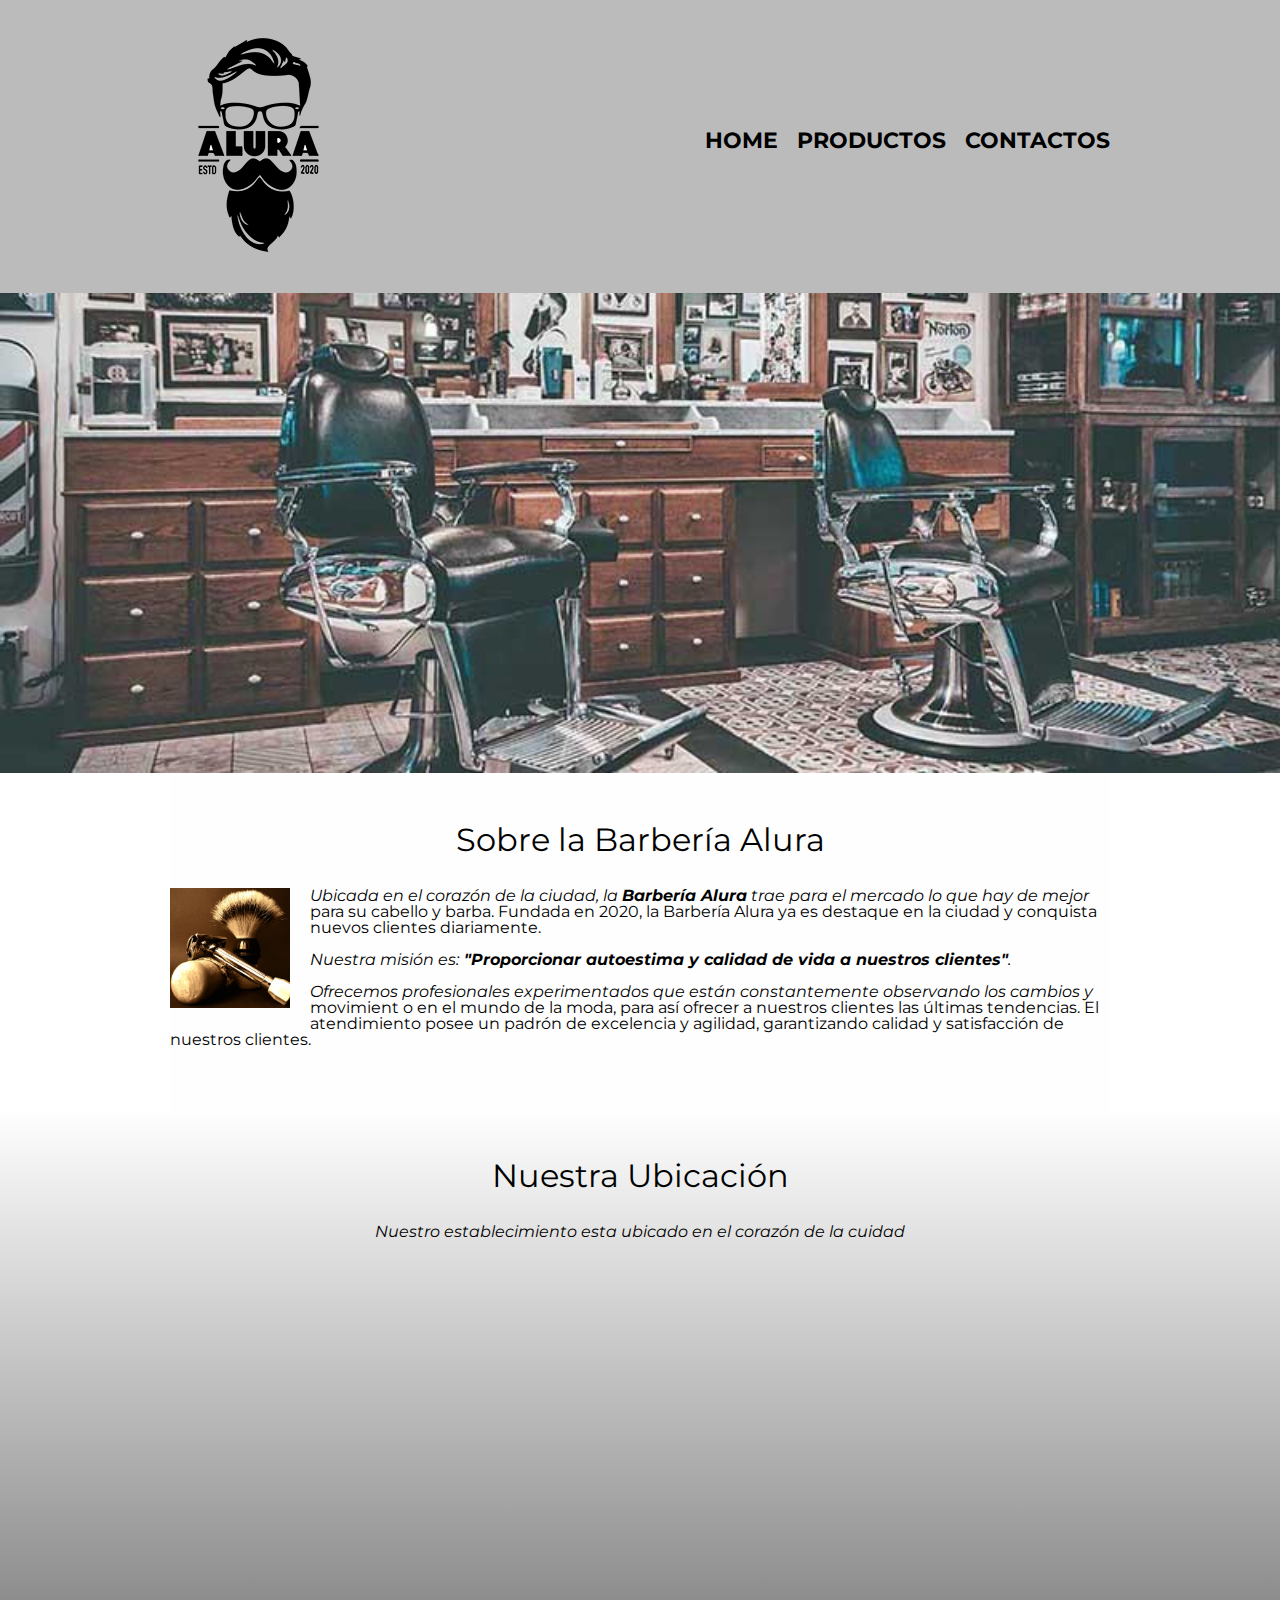
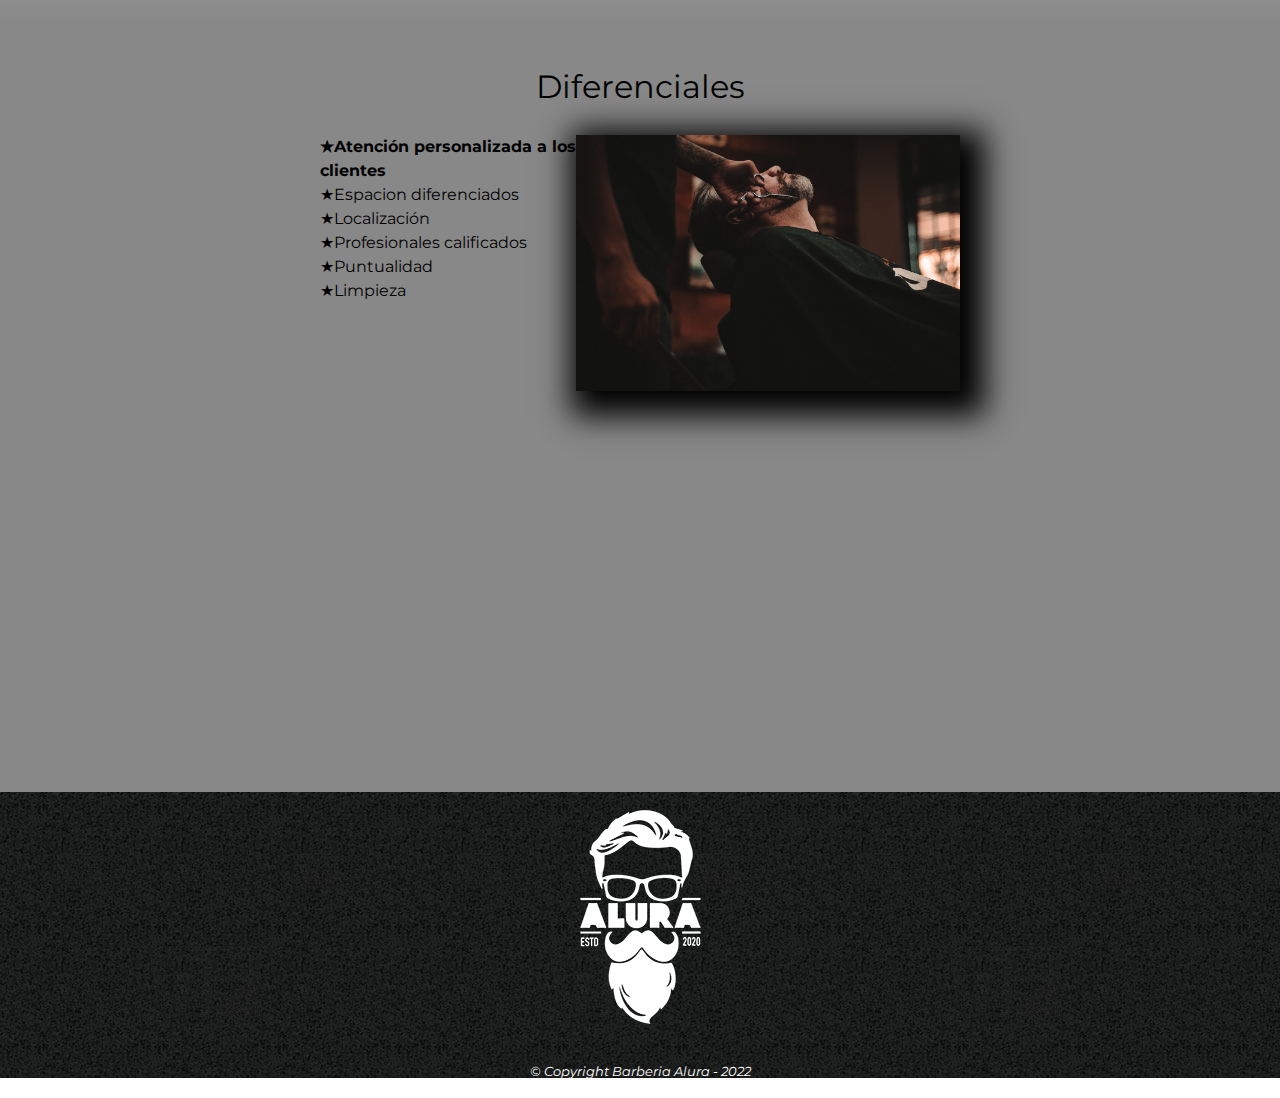
<file: index.html>
<!DOCTYPE html>
<html lang="es">
    <head>
        <meta charset="UTF-8">
        <meta name="viewport" content="width=device-width">
        <title>Barberia Alura</title>
        <link rel="stylesheet" href="reset.css">
        <link rel="stylesheet" href="style.css">
        <link href="https://fonts.googleapis.com/css2?family=Montserrat:wght@300&display=swap" rel="stylesheet">

    </head>

    <body>
        <header>
            <div class="caja">
                
                <h1><img src="imagenes/logo.png"></h1>

                <nav>
                    <ul>
                        <li><a href="index.html">Home</a></li>
                        <li><a href="productos.html">Productos</a></li>
                        <li><a href="Contacto.html">Contactos</a></li>
                    </ul>
                </nav>

            </div>
 
        </header>

        <img class="banner" src="banner/banner.jpg">

        <main>
            
            <section class="principales">
                <h2 class="tituloprincipal">Sobre la Barbería Alura</h2>
                 <img class="utencillos" src="imagenes/utensilios[1].jpg" alt="utencillos de un barbero">

                <p>Ubicada en el corazón de la ciudad, la <strong> Barbería Alura</strong> trae para el mercado lo que hay de mejor para su cabello y barba. Fundada en 2020, la Barbería Alura ya es destaque en la ciudad y conquista nuevos clientes diariamente.</p>
        
                <p id="mision"><em> Nuestra misión es:<strong> "Proporcionar autoestima y calidad de vida a nuestros clientes"</strong>.</em></p>
        
                <p>Ofrecemos profesionales experimentados que están constantemente observando los cambios y movimient           o en el mundo de la moda, para así ofrecer a nuestros clientes las últimas tendencias. El atendimiento posee un padrón de excelencia y agilidad, garantizando calidad y satisfacción de nuestros clientes.</p>
        
            </section>
                
            <section class="mapa">
                <h3 class="tituloprincipal">Nuestra Ubicación</h3>
                <p> 
                    Nuestro establecimiento esta ubicado en el corazón de la cuidad
                </p>
                <div class="mapa-contenido">
                    <iframe src="https://www.google.com/maps/embed?pb=!1m18!1m12!1m3!1d3656.449840047712!2d-46.6323319!3d-23.588194799999997!2m3!1f0!2f0!3f0!3m2!1i1024!2i768!4f13.1!3m3!1m2!1s0x94ce5a2b2ed7f3a1%3A0xab35da2f5ca62674!2sCaelum%20-%20Education%20and%20Innovation!5e0!3m2!1ses-419!2sar!4v1654277838492!5m2!1ses-419!2sar" width="100%" height="300" style="border:0;" allowfullscreen="" loading="lazy" referrerpolicy="no-referrer-when-downgrade"></iframe>
                </div>
            </section>
    
            <section class="diferenciales">
    
                <h3 class="tituloprincipal"> Diferenciales</h3>
    
                <div class="contenido-diferenciales">
                    <ul class="lista-deferenciales">
                        <li class="items">Atención personalizada a los clientes</li>
                        <li class="items">Espacion diferenciados</li>
                        <li class="items">Localización</li> 
                        <li class="items">Profesionales calificados</li>
                        <li class="items">Puntualidad</li>
                        <li class="items">Limpieza</li>
                    </ul><img src="diferenciales/diferenciales.jpg" class="imagen-Diferenciales">
                </div>
                <div class="video">
                    <iframe width="100%" height="315" src="https://www.youtube.com/embed/S38MLlGQing" title="YouTube video player" frameborder="0" allow="accelerometer; autoplay; clipboard-write; encrypted-media; gyroscope; picture-in-picture" allowfullscreen></iframe>
                </div>

            </section>
           

        </main>
       

       <footer>
            <img src="imagenes/logo-blanco.png">
            <p class="copyright"> &copy
                Copyright Barberia Alura - 2022</p>
        </footer> 
    </body>
</html>
</file>
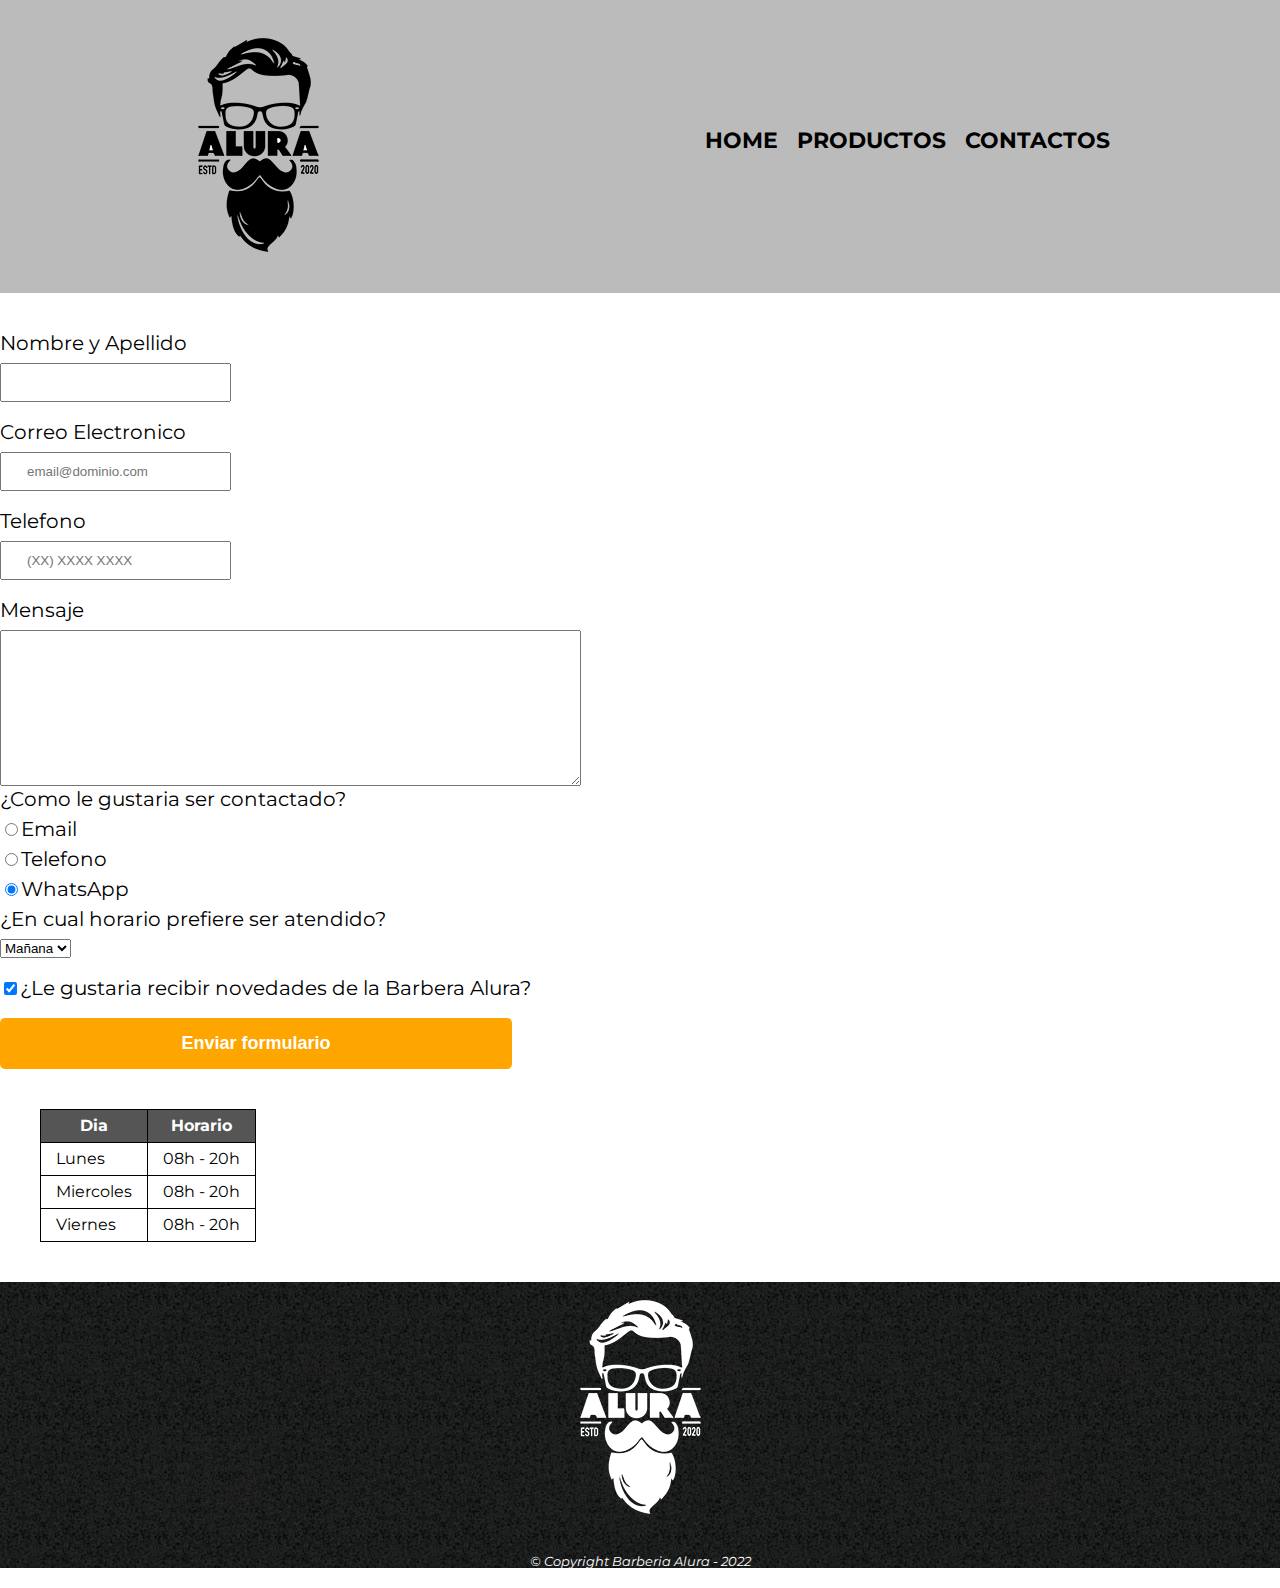
<file: contacto.html>
<!DOCTYPE html>
<html>
    <head>
        <meta charset="UTF-8">
        <title>Contactos - Barberia Alura</title>
        <link rel="stylesheet" href="reset.css">
        <link rel="stylesheet" href="style.css">
        <link href="https://fonts.googleapis.com/css2?family=Montserrat:wght@300&display=swap" rel="stylesheet">
    </head>
    <body>
        <header>
            <div class="caja">
                
                <h1><img src="imagenes/logo.png" alt="Logo de la Barberia Alura"></h1>

                <nav>
                    <ul>
                        <li><a href="index.html">Home</a></li>
                        <li><a href="productos.html">Productos</a></li>
                        <li><a href="contacto.html">Contactos</a></li>
                    </ul>
                </nav>

            </div>

        </header>
        <main>
            <form>
                <label for="nombreYapellido">Nombre y Apellido</label>
                <input type="text" id="nombreYapellido" class="input-padron" required >
                
                <label for="correoelectronico">Correo Electronico</label>
                <input type="email" id="correoelectronico" class="input-padron" required placeholder="email@dominio.com">

                <label for="telefono">Telefono</label>
                <input type="tel" id="telefono" class="input-padron" required placeholder="(XX) XXXX XXXX">

                <label for="mensaje">Mensaje</label>
                <textarea cols="70" rows="10" id="mensaje"></textarea>
                
                <fieldset>
                    <legend>¿Como le gustaria ser contactado?</legend>
                    <label for="radio-email"><input type="radio" name="contacto" value="email" id="radio-email">Email</label>

                    <label for="radio-telefono"><input type="radio" name="contacto" value="email" id="radio-email">Telefono</label>
                    
                    <label for="radio-whatsapp"><input type="radio" name="contacto" value="whatsapp" id="radio-whatsapp" checked>WhatsApp</label>
                    
                </fieldset>

                <fieldset>
                    <legend>¿En cual horario prefiere ser atendido?</legend>
                    <select>
                        <option>Mañana</option>
                        <option>Tarde</option>
                        <option>Noche</option>
                    </select>
                </fieldset>
                
                <label class="checkbox"><input type="checkbox" checked>¿Le gustaria recibir novedades de la Barbera Alura?</label>
                <input type="submit" value="Enviar formulario" class="enviar">

            </form>

            <table>
                <thead>
                    <tr>
                        <th>Dia</th>
                        <th>Horario</th>
                    </tr>
                </thead>

                <tbody>
                    <tr>
                        <td>Lunes</td>
                        <td>08h - 20h</td>
                    </tr>
                    <tr>
                        <td>Miercoles</td>
                        <td>08h - 20h</td>
                    </tr>
                    <tr>
                        <td>Viernes</td>
                        <td>08h - 20h</td>
                    </tr>
                </tbody>
                
            </table>
        </main>
        <footer>
            <img src="imagenes/logo-blanco.png" alt="Logo de la Barberia Alura">
            <p class="copyright"> &copy
                Copyright Barberia Alura - 2022</p>
        </footer>
    </body>
</html>
</file>
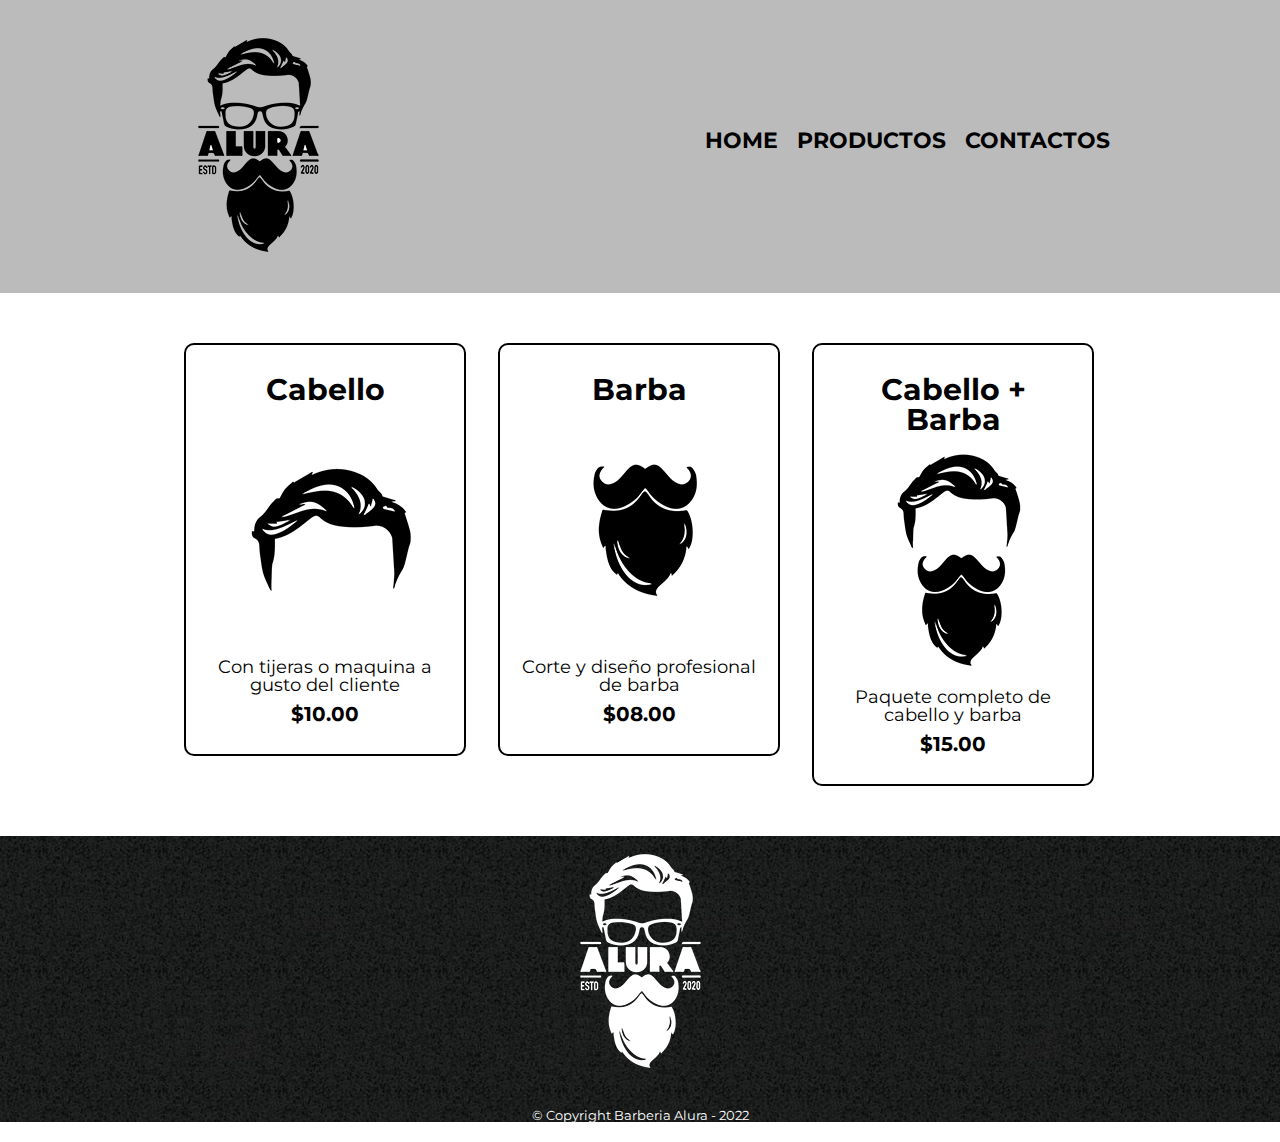
<file: productos.html>
<!DOCTYPE html>
<html>
    <head>
        <meta charset="UTF-8">
        <title>Productos - Barberia Alura</title>
        <link rel="stylesheet" href="reset.css">
        <link rel="stylesheet" href="productos.css">
        <link href="https://fonts.googleapis.com/css2?family=Montserrat:wght@300&display=swap" rel="stylesheet">
    </head>
    <body>
        <header>
            <div class="caja">
                
                <h1><img src="imagenes/logo.png"></h1>

                <nav>
                    <ul>
                        <li><a href="index.html">Home</a></li>
                        <li><a href="productos.html">Productos</a></li>
                        <li><a href="Contacto.html">Contactos</a></li>
                    </ul>
                </nav>

            </div>

        </header>
        <main>

            <ul class="productos">
                <li>
                    <h2>Cabello</h2>
                    <img src="imagenes/cabello.jpg">
                    <p class="descripcion">Con tijeras o maquina a gusto del cliente</p>
                    <p class="precio">$10.00</p>
                    
                </li>
                <li>
                    <h2>Barba</h2>
                    <img src="imagenes/barba.jpg">
                    <p class="descripcion">Corte y diseño profesional de barba</p>
                    <p class="precio">$08.00</p>
                    
                </li>
                <li>
                    <h2>Cabello + Barba</h2>
                    <img src="imagenes/cabello+barba.jpg">
                    <p class="descripcion">Paquete completo de cabello y barba</p>
                    <p class="precio">$15.00</p> 
                </li>
            </ul>
             
        </main>
        <footer>
            <img src="imagenes/logo-blanco.png">
            <p class="copyright"> &copy
                Copyright Barberia Alura - 2022</p>
        </footer>
    </body>
</html>
</file>
<file: style.css>
body{
    font-family: 'Montserrat', sans-serif;
}
header{
    background-color: #bbbbbb;
    padding: 20px;
}

.caja{
    width: 940px;
    position: relative;
    margin: 0 auto;
}

nav{
    position: absolute;
    top: 110px;
    right: 0px;
}

nav li{
    display: inline;
    margin: 0 0 0 15px;
}
nav a{
    text-transform: uppercase;
    color: #000000;
    font-weight: bold;
    font-size: 22px;
    text-decoration: none;
}

nav a:hover{
    color: #c78c19;
    text-decoration: underline;
}

.productos{
    width: 940px;
    margin: 0 auto;
    padding: 50px;
}

.productos li{
    display: inline-block;
    text-align: center;
    width: 30%;
    vertical-align: top;
    margin: 0 1.5%;
    padding: 30px 20px;
    box-sizing: border-box;
    border: 2px solid #000000;
    border-radius: 10px;

}
.productos li:hover{
    border-color: #c78c19;
    
}

.productos li:active{
    border-color: #088019;
}

.productos h2{
    font-size: 30px;
    font-weight: bold;
}

.productos li:hover h2{
    font-size: 33px;
}

.descripcion{
    font-size: 18px;
}
.precio{
    font-size: 20px;
    font-weight: bold;
    margin-top: 10px;
}

footer{
    text-align: center;
    background: url(imagen/bg.jpg);
    padding: 40pxs;
}
.copyright{
    color: #ffffff;
    font-size: 13px;
    margin: 20px;
}

form{
    margin: 40px 0;
}

form label, form legend{
    display: block;
    font-size: 20px;
    margin: 0 0 10px;
}

.input-padron{
    display: block;
    margin: 0 0 20px;
    padding: 10px 25px;
    width: 50%s;
}

.checkbox{
    margin: 20px 0;
}
.enviar{
    width: 40%;
    padding: 15px 0;
    font-size: 18px;
    font-weight: bold;
    color: white;
    background: orange;
    border: none;
    border-radius: 5px;
    transition: 1s all;
    cursor: pointer;
}

.enviar:hover{
   background: darkorange; 
   transform: scale(1.20);
}

table{
    margin: 40px 40px;
}

thead{
    background: #555555;
    color: white;
    font-weight: bold;
}

td,th{
    border: 1px solid #000000;
    padding: 8px 15px;
}


/*css para la pag inicial*/
.banner{
    width: 100%;
}

.principales{
    padding: 3em 0;
    background:#fefefe;
    width: 940px;
    margin: 0 auto;
}

.tituloprincipal{
    text-align: center;
    font-size: 2em;
    margin: 0 0 1em;
    clear: left;
    
}

p:first-line{
    font-style: italic;
}

.principales p{
    margin: 0 0 1em;

}

.principales strong{
    font-weight: bold;
}

.principales em{
    font-style: italic;
}
.utencillos{
    width: 120px;
    float: left;
    margin: 0 20px 20px 0;
}
/*calc() se usa comumente en las imagenes, olor: rgba(0, 0, 0, 0.3)*/
/*radial-gradient();not(); first-line; before; after: first-letter */
.mapa{
    padding: 3em 0;
    background:linear-gradient(#fefefe, #888888);
}

.mapa p{
   text-align: center;
   margin: 0 0 2em;
}
.mapa-contenido{
    width: 940px;
    margin: 0 auto;
}
.diferenciales{
    padding: 3em 0;
    background: #888888;
}
.contenido-diferenciales{
    width: 640px;
    margin: 0 auto;
}
.lista-deferenciales{
    width: 40%;
    display: inline-block;
    vertical-align: top;
}

.items{
    line-height: 1.5;
}
.items::before{
    content:"★";
}
/* nth-child()*/
.items:first-child{
    font-weight: bold;
}
/*box-shadow: inset: text-shadow:*/
.imagen-Diferenciales{
    width: 60%;
    transition: 400ms;
    box-shadow: 10px 10px 30px 15px #000000;
} 
.imagen-Diferenciales:hover{
    opacity: 0.3;
}
.video{
    width: 560px;
    margin: 1em auto;
}
@media screen and(max-width:400px) {
    h1{
        text-align: center;
    }
    nav{
        position: static;
    }
    .caja, .principales, .mapa-contenido,.contenido-diferenciales,.video{
       
        width: auto;
    }
    .lista-deferenciales, .imagen-Diferenciales{
        width: 100%;
    }
}
</file>
<file: productos.css>
body{
    font-family: 'Montserrat', sans-serif;
}

header{
    background-color: #bbbbbb;
    padding: 20px;
}

.caja{
    width: 940px;
    position: relative;
    margin: 0 auto;
}

nav{
    position: absolute;
    top: 110px;
    right: 0px;
}

nav li{
    display: inline;
    margin: 0 0 0 15px;
}
nav a{
    text-transform: uppercase;
    color: #000000;
    font-weight: bold;
    font-size: 22px;
    text-decoration: none;
}

nav a:hover{
    color: #c78c19;
    text-decoration: underline;
}

.productos{
    width: 940px;
    margin: 0 auto;
    padding: 50px;
}

.productos li{
    display: inline-block;
    text-align: center;
    width: 30%;
    vertical-align: top;
    margin: 0 1.5%;
    padding: 30px 20px;
    box-sizing: border-box;
    border: 2px solid #000000;
    border-radius: 10px;

}
.productos li:hover{
    border-color: #c78c19;
    
}

.productos li:active{
    border-color: #088019;
}

.productos h2{
    font-size: 30px;
    font-weight: bold;
}

.productos li:hover h2{
    font-size: 33px;
}

.descripcion{
    font-size: 18px;
}
.precio{
    font-size: 20px;
    font-weight: bold;
    margin-top: 10px;
}

footer{
    text-align: center;
    background: url(imagenes/bg.jpg);
    padding: 40pxs;
}
.copyright{
    color: #ffffff;
    font-size: 13px;
    margin: 20px;
}
</file>
